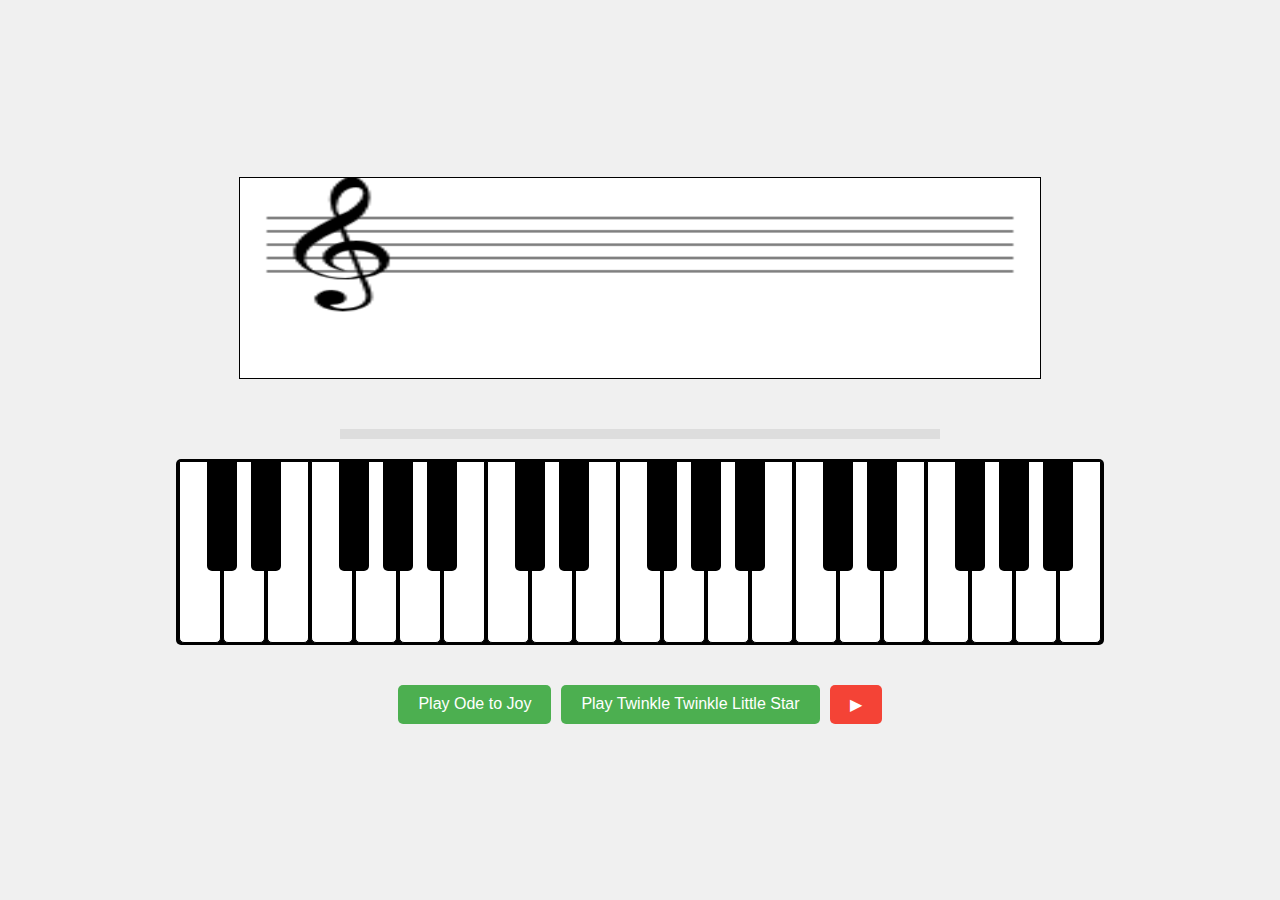
<file: piano-app/index.html>
<!DOCTYPE html>
<html lang="en">
<head>
    <meta charset="UTF-8">
    <meta name="viewport" content="width=device-width, initial-scale=1.0">
    <title>Piano App</title>
    <link rel="stylesheet" href="styles.css">
</head>
<body>
    <div id="app">
        <canvas id="score" width="300" height="150"></canvas>
        <div id="note-display"></div>
        <div id="full-lyrics"></div>
        <div id="timeline-container">
            <div id="timeline"></div>
        </div>
        <div id="piano"></div>
        <div id="button-container">
            <button id="play-ode">Play Ode to Joy</button>
            <button id="play-twinkle">Play Twinkle Twinkle Little Star</button>
            <button id="pause-play">▶</button>
        </div>
    </div>
    <script src="app.js"></script>
</body>
</html>
</file>
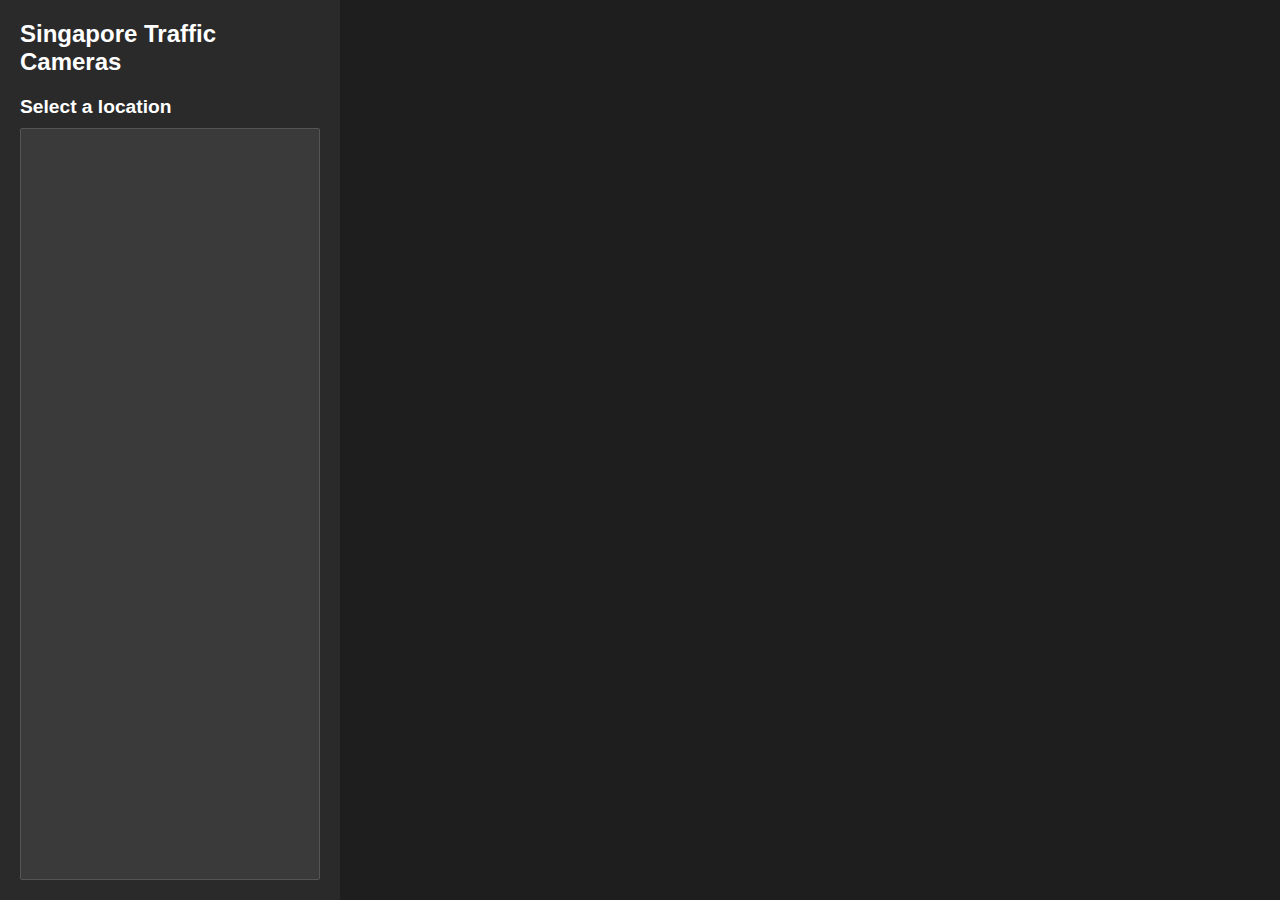
<file: singapore-traffic-cameras/index.html>
<!DOCTYPE html>
<html lang="en">
<head>
    <meta charset="UTF-8">
    <meta name="viewport" content="width=device-width, initial-scale=1.0">
    <title>Singapore Traffic Cameras</title>
    <link rel="stylesheet" href="styles.css">
</head>
<body>
    <div class="container">
        <aside class="sidebar">
            <h1>Singapore Traffic Cameras</h1>
            <div id="camera-selection">
                <h2>Select a location</h2>
                <select id="camera-dropdown" multiple>
                    <!-- Camera options will be populated dynamically -->
                </select>
            </div>
        </aside>
        <main class="main-content">
            <div id="camera-display">
                <!-- Selected camera feeds will be displayed here -->
            </div>
        </main>
    </div>
    <script src="app.js"></script>
</body>
</html>
</file>
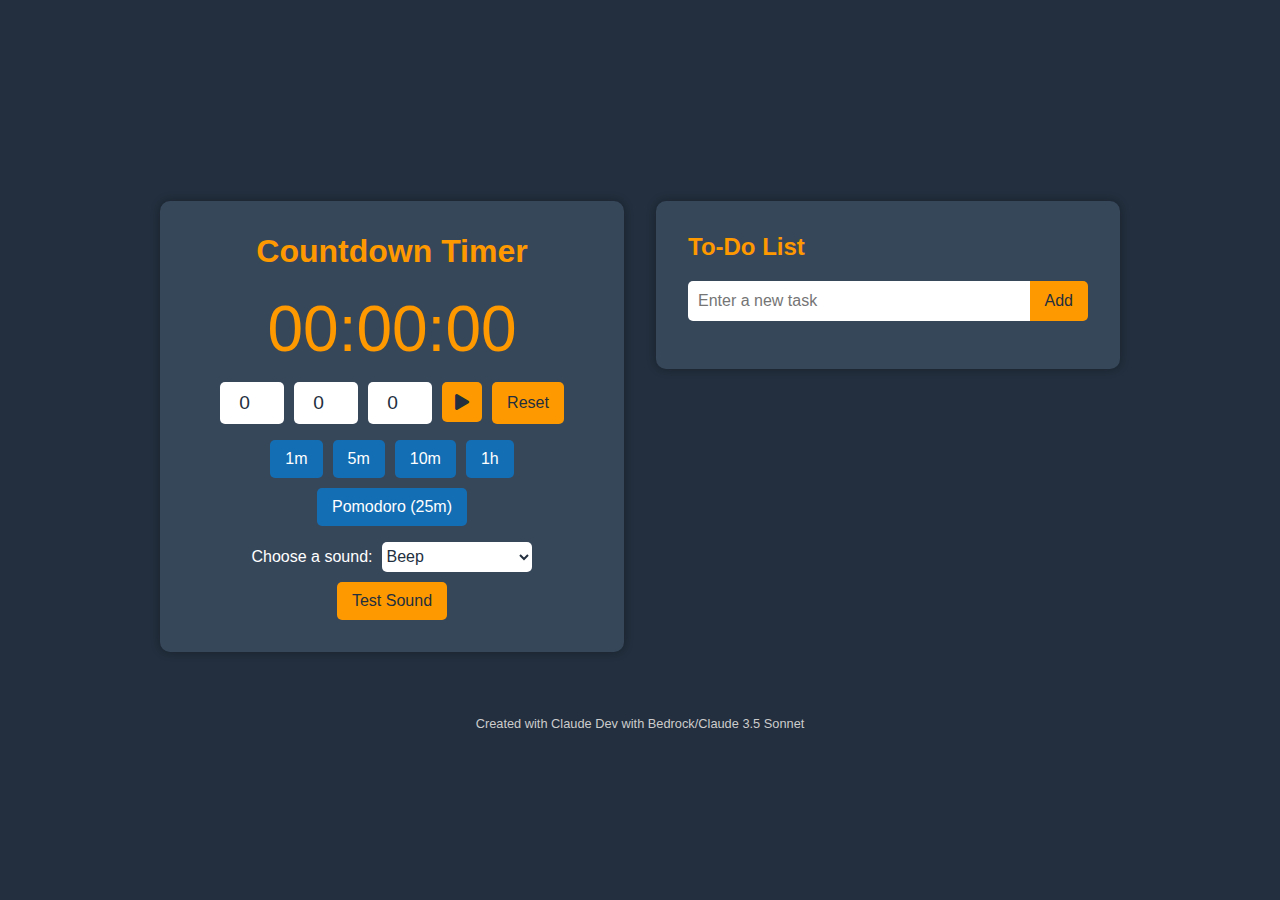
<file: timer-app-with-todo/index.html>
<!DOCTYPE html>
<html lang="en">
<head>
    <meta charset="UTF-8">
    <meta name="viewport" content="width=device-width, initial-scale=1.0">
    <title>Countdown Timer with To-Do List</title>
    <link rel="stylesheet" href="https://cdnjs.cloudflare.com/ajax/libs/font-awesome/5.15.3/css/all.min.css">
    <link rel="stylesheet" href="styles.css">
</head>
<body>
    <div class="app-container">
        <div class="timer-container">
            <h1 class="center-text">Countdown Timer</h1>
            <div id="timer" class="center-text">00:00:00</div>
            <div class="controls">
                <input type="number" id="hours" placeholder="Hours" min="0" max="23">
                <input type="number" id="minutes" placeholder="Minutes" min="0" max="59">
                <input type="number" id="seconds" placeholder="Seconds" min="0" max="59">
                <button id="startBtn"><i class="fas fa-play"></i></button>
                <button id="resetBtn">Reset</button>
            </div>
            <div class="presets">
                <button id="preset1Min" class="preset-btn">1m</button>
                <button id="preset5Min" class="preset-btn">5m</button>
                <button id="preset10Min" class="preset-btn">10m</button>
                <button id="preset1Hour" class="preset-btn">1h</button>
                <button id="pomodoroBtn" class="preset-btn">Pomodoro (25m)</button>
            </div>
            <div class="sound-options">
                <label for="sound-select">Choose a sound:</label>
                <select id="sound-select">
                    <option value="none">No Sound</option>
                    <option value="beep" selected>Beep</option>
                    <option value="arpeggio">Arpeggio</option>
                    <option value="melody">Melody</option>
                    <option value="chime">Chime</option>
                </select>
                <button id="testSoundBtn">Test Sound</button>
            </div>
        </div>
        <div class="todo-container">
            <h2>To-Do List</h2>
            <div class="todo-input">
                <input type="text" id="todoInput" placeholder="Enter a new task">
                <button id="addTodoBtn">Add</button>
            </div>
            <ul id="todoList"></ul>
        </div>
    </div>
    <footer>
        Created with Claude Dev with Bedrock/Claude 3.5 Sonnet
    </footer>
    <script src="script.js"></script>
</body>
</html>
</file>
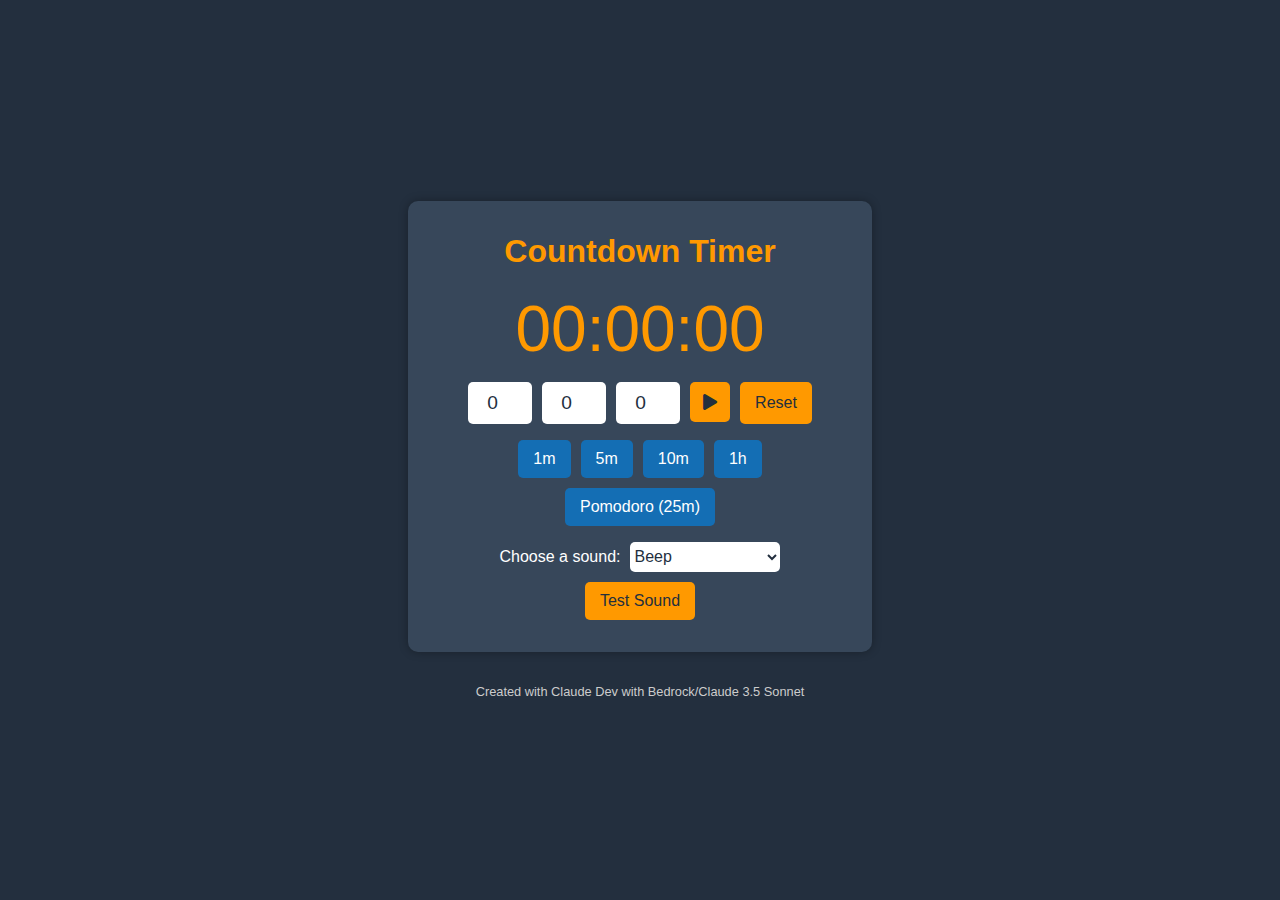
<file: timer-app/index.html>
<!DOCTYPE html>
<html lang="en">
<head>
    <meta charset="UTF-8">
    <meta name="viewport" content="width=device-width, initial-scale=1.0">
    <title>Countdown Timer</title>
    <link rel="stylesheet" href="https://cdnjs.cloudflare.com/ajax/libs/font-awesome/5.15.3/css/all.min.css">
    <link rel="stylesheet" href="styles.css">
</head>
<body>
    <div class="container">
        <h1>Countdown Timer</h1>
        <div id="timer">00:00:00</div>
        <div class="controls">
            <input type="number" id="hours" placeholder="Hours" min="0" max="23">
            <input type="number" id="minutes" placeholder="Minutes" min="0" max="59">
            <input type="number" id="seconds" placeholder="Seconds" min="0" max="59">
            <button id="startBtn"><i class="fas fa-play"></i></button>
            <button id="resetBtn">Reset</button>
        </div>
        <div class="presets">
            <button id="preset1Min" class="preset-btn">1m</button>
            <button id="preset5Min" class="preset-btn">5m</button>
            <button id="preset10Min" class="preset-btn">10m</button>
            <button id="preset1Hour" class="preset-btn">1h</button>
            <button id="pomodoroBtn" class="preset-btn">Pomodoro (25m)</button>
        </div>
        <div class="sound-options">
            <label for="sound-select">Choose a sound:</label>
            <select id="sound-select">
                <option value="none">No Sound</option>
                <option value="beep" selected>Beep</option>
                <option value="arpeggio">Arpeggio</option>
                <option value="melody">Melody</option>
                <option value="chime">Chime</option>
            </select>
            <button id="testSoundBtn">Test Sound</button>
        </div>
    </div>
    <footer>
        Created with Claude Dev with Bedrock/Claude 3.5 Sonnet
    </footer>
    <script src="script.js"></script>
</body>
</html>
</file>
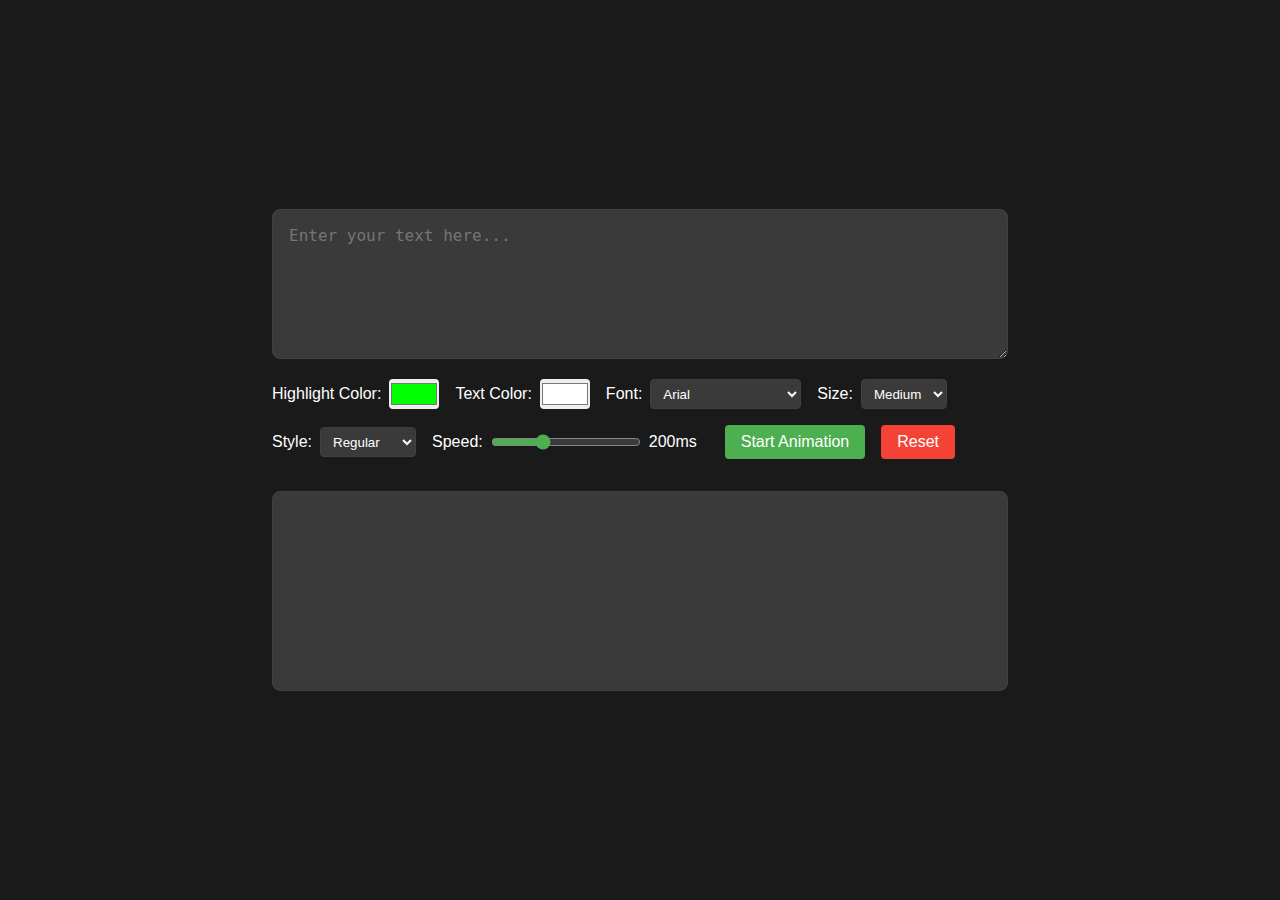
<file: word-typing-animation/word-typing-animation.html>
<!DOCTYPE html>
<html lang="en">
<head>
    <meta charset="UTF-8">
    <meta name="viewport" content="width=device-width, initial-scale=1.0">
    <title>Word Typing Animation</title>
    <link rel="stylesheet" href="word-typing-animation.css">
</head>
<body>
    <div class="container">
        <div class="input-section">
            <textarea id="textInput" placeholder="Enter your text here..."></textarea>
            <div class="controls">
                <div class="control-group">
                    <label for="highlightColorPicker">Highlight Color:</label>
                    <input type="color" id="highlightColorPicker" value="#00ff00">
                </div>
                <div class="control-group">
                    <label for="textColorPicker">Text Color:</label>
                    <input type="color" id="textColorPicker" value="#ffffff">
                </div>
                <div class="control-group">
                    <label for="fontSelector">Font:</label>
                    <select id="fontSelector">
                        <option value="Arial, sans-serif">Arial</option>
                        <option value="Georgia, serif">Georgia</option>
                        <option value="'Times New Roman', serif">Times New Roman</option>
                        <option value="'Courier New', monospace">Courier New</option>
                        <option value="Verdana, sans-serif">Verdana</option>
                        <option value="'Trebuchet MS', sans-serif">Trebuchet MS</option>
                        <option value="Impact, sans-serif">Impact</option>
                    </select>
                </div>
                <div class="control-group">
                    <label for="fontSizeSelector">Size:</label>
                    <select id="fontSizeSelector">
                        <option value="0.875rem">Small</option>
                        <option value="1rem" selected>Medium</option>
                        <option value="1.25rem">Large</option>
                        <option value="1.5rem">X-Large</option>
                    </select>
                </div>
                <div class="control-group">
                    <label for="fontStyleSelector">Style:</label>
                    <select id="fontStyleSelector">
                        <option value="normal">Regular</option>
                        <option value="bold">Bold</option>
                        <option value="italic">Italic</option>
                        <option value="bold italic">Bold Italic</option>
                    </select>
                </div>
                <div class="control-group">
                    <label for="speedControl">Speed:</label>
                    <input type="range" id="speedControl" min="50" max="500" value="200">
                    <span id="speedValue">200ms</span>
                </div>
                <button id="startButton">Start Animation</button>
                <button id="resetButton">Reset</button>
            </div>
        </div>
        <div class="display-section">
            <div id="animationDisplay"></div>
        </div>
    </div>
    <script src="word-typing-animation.js"></script>
</body>
</html>
</file>
<file: piano-app/styles.css>
body {
    font-family: Arial, sans-serif;
    display: flex;
    justify-content: center;
    align-items: center;
    min-height: 100vh;
    margin: 0;
    background-color: #f0f0f0;
}

#app {
    text-align: center;
    display: flex;
    flex-direction: column;
    align-items: center;
    max-width: 100%;
    padding: 20px;
    box-sizing: border-box;
}

#score {
    width: 800px;
    height: 200px; /* Increased height for better proportion */
    margin-bottom: 20px;
    background-color: #fff;
    border: 1px solid #000;
}

#note-display {
    font-size: 24px;
    font-weight: bold;
    margin-bottom: 10px;
}

#full-lyrics {
    font-size: 18px;
    margin-bottom: 20px;
    max-width: 600px;
    line-height: 1.5;
}

.highlight {
    background-color: yellow;
    font-weight: bold;
}

#timeline-container {
    width: 600px;
    height: 10px;
    background-color: #ddd;
    margin-bottom: 20px;
}

#timeline {
    height: 100%;
    width: 0;
    background-color: #4CAF50;
    transition: width 0.1s linear;
}

#piano {
    display: inline-flex;
    background-color: #000;
    padding: 2px;
    border-radius: 5px;
    margin-bottom: 20px;
    overflow-x: auto;
    max-width: 100%;
}

.key {
    width: 40px;
    height: 180px;
    margin: 0 1px;
    border-radius: 0 0 5px 5px;
    cursor: pointer;
    transition: all 0.1s ease;
}

.white {
    background-color: #fff;
    border: 1px solid #000;
}

.black {
    background-color: #000;
    height: 110px;
    width: 30px;
    margin-left: -15px;
    margin-right: -15px;
    z-index: 2;
}

.key.active {
    background-color: #00a0e4;
}

#button-container {
    margin-top: 20px;
    display: flex;
    flex-wrap: wrap;
    justify-content: center;
    gap: 10px;
}

#play-twinkle, #play-ode, #pause-play {
    font-size: 16px;
    padding: 10px 20px;
    background-color: #4CAF50;
    color: white;
    border: none;
    border-radius: 5px;
    cursor: pointer;
    transition: background-color 0.3s;
}

#play-twinkle:hover, #play-ode:hover, #pause-play:hover {
    background-color: #45a049;
}

#play-twinkle:active, #play-ode:active, #pause-play:active {
    background-color: #3e8e41;
}

#pause-play {
    background-color: #f44336;
}

#pause-play:hover {
    background-color: #d32f2f;
}

#pause-play:active {
    background-color: #b71c1c;
}

/* Add responsive design for smaller screens */
@media (max-width: 850px) {
    #score {
        width: 90vw;
        height: calc(90vw * 0.25); /* Maintain aspect ratio */
    }

    #full-lyrics {
        max-width: 90vw;
    }

    #timeline-container {
        width: 90vw;
    }

    #piano {
        max-width: 90vw;
    }

    .key {
        width: 30px;
    }

    .black {
        width: 20px;
        margin-left: -10px;
        margin-right: -10px;
    }
}
</file>
<file: singapore-traffic-cameras/styles.css>
body {
    font-family: Arial, sans-serif;
    margin: 0;
    padding: 0;
    background-color: #1e1e1e;
    color: #e0e0e0;
}

.container {
    display: flex;
    height: 100vh;
}

.sidebar {
    width: 300px;
    padding: 20px;
    background-color: #2a2a2a;
    display: flex;
    flex-direction: column;
}

.main-content {
    flex-grow: 1;
    padding: 20px;
    overflow-y: auto;
}

h1, h2 {
    color: #ffffff;
    margin-top: 0;
}

h1 {
    font-size: 1.5em;
    margin-bottom: 20px;
}

h2 {
    font-size: 1.2em;
    margin-bottom: 10px;
}

#camera-selection {
    display: flex;
    flex-direction: column;
    flex-grow: 1;
}

#camera-dropdown {
    flex-grow: 1;
    background-color: #3a3a3a;
    color: #e0e0e0;
    border: 1px solid #555;
    padding: 5px;
    min-height: 200px;
}

#camera-dropdown option {
    padding: 5px;
}

#camera-display {
    display: flex;
    flex-wrap: wrap;
    gap: 20px;
}

.camera-feed {
    width: calc(50% - 10px);
    background-color: #2a2a2a;
    border: 1px solid #444;
    padding: 10px;
    box-sizing: border-box;
}

.camera-feed img {
    width: 100%;
    height: auto;
}

.camera-metadata {
    margin-top: 10px;
}

.camera-metadata p {
    margin: 5px 0;
    color: #b0b0b0;
}

@media (max-width: 1200px) {
    .camera-feed {
        width: 100%;
    }
}

@media (max-width: 768px) {
    .container {
        flex-direction: column;
    }

    .sidebar {
        width: 100%;
        max-height: 300px;
    }

    .main-content {
        height: calc(100vh - 300px);
    }

    #camera-dropdown {
        height: 200px;
    }
}
</file>
<file: timer-app-with-todo/styles.css>
body {
    font-family: Arial, sans-serif;
    display: flex;
    flex-direction: column;
    justify-content: center;
    align-items: center;
    min-height: 100vh;
    margin: 0;
    background-color: #232F3E; /* Dark blue */
    color: #FFFFFF;
}

.app-container {
    display: flex;
    justify-content: center;
    align-items: flex-start;
    gap: 2rem;
    padding: 2rem;
    max-width: 1200px;
    width: 100%;
}

.timer-container, .todo-container {
    background-color: #37475A; /* Lighter blue */
    padding: 2rem;
    border-radius: 10px;
    box-shadow: 0 0 10px rgba(0, 0, 0, 0.3);
}

.timer-container {
    flex: 1;
    max-width: 400px;
}

.todo-container {
    flex: 1;
    max-width: 400px;
}

h1, h2 {
    margin-top: 0;
    color: #FF9900; /* Orange */
}

.center-text {
    text-align: center;
}

#timer {
    font-size: 4rem;
    margin: 1rem 0;
    color: #FF9900; /* Orange */
}

.controls, .presets {
    display: flex;
    flex-wrap: wrap;
    justify-content: center;
    gap: 10px;
    margin-bottom: 1rem;
}

input[type="number"] {
    width: 60px;
    height: 40px;
    font-size: 1.2rem;
    text-align: center;
    background-color: #FFFFFF;
    color: #232F3E;
    border: none;
    border-radius: 5px;
}

button {
    padding: 10px 15px;
    font-size: 1rem;
    cursor: pointer;
    background-color: #FF9900; /* Orange */
    color: #232F3E;
    border: none;
    border-radius: 5px;
    transition: background-color 0.3s;
}

button:hover {
    background-color: #FFB84D; /* Lighter orange */
}

.preset-btn {
    background-color: #146EB4; /* AWS light blue */
    color: #FFFFFF;
}

.preset-btn:hover {
    background-color: #2E8CEB; /* Lighter AWS blue */
}

#startBtn {
    width: 40px;
    height: 40px;
    padding: 0;
    display: flex;
    justify-content: center;
    align-items: center;
}

.sound-options {
    margin-top: 1rem;
    display: flex;
    flex-wrap: wrap;
    justify-content: center;
    align-items: center;
    gap: 10px;
}

#sound-select {
    width: 150px;
    height: 30px;
    font-size: 1rem;
    background-color: #FFFFFF;
    color: #232F3E;
    border: none;
    border-radius: 5px;
}

label {
    font-size: 1rem;
}

/* To-Do List styles */
.todo-input {
    display: flex;
    margin-bottom: 1rem;
}

#todoInput {
    flex-grow: 1;
    height: 40px;
    font-size: 1rem;
    padding: 0 10px;
    border: none;
    border-radius: 5px 0 0 5px;
}

#addTodoBtn {
    border-radius: 0 5px 5px 0;
}

#todoList {
    list-style-type: none;
    padding: 0;
    margin: 0;
}

#todoList li {
    display: flex;
    justify-content: space-between;
    align-items: center;
    background-color: #2E3D51;
    margin-bottom: 0.5rem;
    padding: 10px;
    border-radius: 5px;
}

.todo-actions {
    display: flex;
    gap: 5px;
}

.edit-btn, .delete-btn, .move-up-btn, .move-down-btn {
    padding: 5px 10px;
    font-size: 0.8rem;
}

footer {
    margin-top: 2rem;
    font-size: 0.8rem;
    color: #CCCCCC;
    text-align: center;
}

@media (max-width: 768px) {
    .app-container {
        flex-direction: column;
        align-items: center;
    }

    .timer-container, .todo-container {
        max-width: 100%;
        width: 100%;
    }
}
</file>
<file: timer-app/styles.css>
body {
    font-family: Arial, sans-serif;
    display: flex;
    flex-direction: column;
    justify-content: center;
    align-items: center;
    min-height: 100vh;
    margin: 0;
    background-color: #232F3E; /* Dark blue */
    color: #FFFFFF;
}

.container {
    text-align: center;
    background-color: #37475A; /* Lighter blue */
    padding: 2rem;
    border-radius: 10px;
    box-shadow: 0 0 10px rgba(0, 0, 0, 0.3);
    max-width: 90%;
    width: 400px;
}

h1 {
    margin-top: 0;
    color: #FF9900; /* Orange */
}

#timer {
    font-size: 4rem;
    margin: 1rem 0;
    color: #FF9900; /* Orange */
}

.controls, .presets {
    display: flex;
    flex-wrap: wrap;
    justify-content: center;
    gap: 10px;
    margin-bottom: 1rem;
}

input[type="number"] {
    width: 60px;
    height: 40px;
    font-size: 1.2rem;
    text-align: center;
    background-color: #FFFFFF;
    color: #232F3E;
    border: none;
    border-radius: 5px;
}

button {
    padding: 10px 15px;
    font-size: 1rem;
    cursor: pointer;
    background-color: #FF9900; /* Orange */
    color: #232F3E;
    border: none;
    border-radius: 5px;
    transition: background-color 0.3s;
}

button:hover {
    background-color: #FFB84D; /* Lighter orange */
}

.preset-btn {
    background-color: #146EB4; /* AWS light blue */
    color: #FFFFFF;
}

.preset-btn:hover {
    background-color: #2E8CEB; /* Lighter AWS blue */
}

#startBtn {
    width: 40px;
    height: 40px;
    padding: 0;
    display: flex;
    justify-content: center;
    align-items: center;
}

.sound-options {
    margin-top: 1rem;
    display: flex;
    flex-wrap: wrap;
    justify-content: center;
    align-items: center;
    gap: 10px;
}

#sound-select {
    width: 150px;
    height: 30px;
    font-size: 1rem;
    background-color: #FFFFFF;
    color: #232F3E;
    border: none;
    border-radius: 5px;
}

label {
    font-size: 1rem;
}

footer {
    margin-top: 2rem;
    font-size: 0.8rem;
    color: #CCCCCC;
    text-align: center;
}
</file>
<file: word-typing-animation/word-typing-animation.css>
:root {
    --background: #1a1a1a;
    --text: #ffffff;
    --accent: #3a3a3a;
    --border: #404040;
}

* {
    margin: 0;
    padding: 0;
    box-sizing: border-box;
}

body {
    font-family: -apple-system, BlinkMacSystemFont, 'Segoe UI', Roboto, Oxygen, Ubuntu, Cantarell, sans-serif;
    background-color: var(--background);
    color: var(--text);
    min-height: 100vh;
    display: flex;
    justify-content: center;
    align-items: center;
}

.container {
    width: 90%;
    max-width: 800px;
    padding: 2rem;
}

.input-section {
    margin-bottom: 2rem;
}

textarea {
    width: 100%;
    height: 150px;
    padding: 1rem;
    margin-bottom: 1rem;
    background-color: var(--accent);
    border: 1px solid var(--border);
    border-radius: 8px;
    color: var(--text);
    resize: vertical;
    font-size: 1rem;
}

.controls {
    display: flex;
    flex-wrap: wrap;
    gap: 1rem;
    align-items: center;
}

.control-group {
    display: flex;
    align-items: center;
    gap: 0.5rem;
}

button {
    padding: 0.5rem 1rem;
    background-color: #4CAF50;
    color: white;
    border: none;
    border-radius: 4px;
    cursor: pointer;
    font-size: 1rem;
    transition: background-color 0.2s;
}

button:hover {
    background-color: #45a049;
}

#resetButton {
    background-color: #f44336;
}

#resetButton:hover {
    background-color: #da190b;
}

input[type="range"] {
    width: 150px;
    accent-color: #4CAF50;
}

input[type="color"], select {
    width: 50px;
    height: 30px;
    padding: 0;
    border: none;
    border-radius: 4px;
    cursor: pointer;
}

select {
    width: auto;
    padding: 0 0.5rem;
    background-color: var(--accent);
    color: var(--text);
    border: 1px solid var(--border);
}

select:focus {
    outline: none;
    border-color: #4CAF50;
}

.display-section {
    background-color: var(--accent);
    padding: 2rem;
    border-radius: 8px;
    min-height: 200px;
    border: 1px solid var(--border);
}

#animationDisplay {
    font-size: 1.5rem;
    line-height: 1.6;
}

#speedValue {
    min-width: 60px;
}

.current-word {
    display: inline;
}

#animationDisplay {
    font-size: 1rem;
    line-height: 1.6;
    font-family: inherit;
    font-weight: normal;
    font-style: normal;
}
</file>
